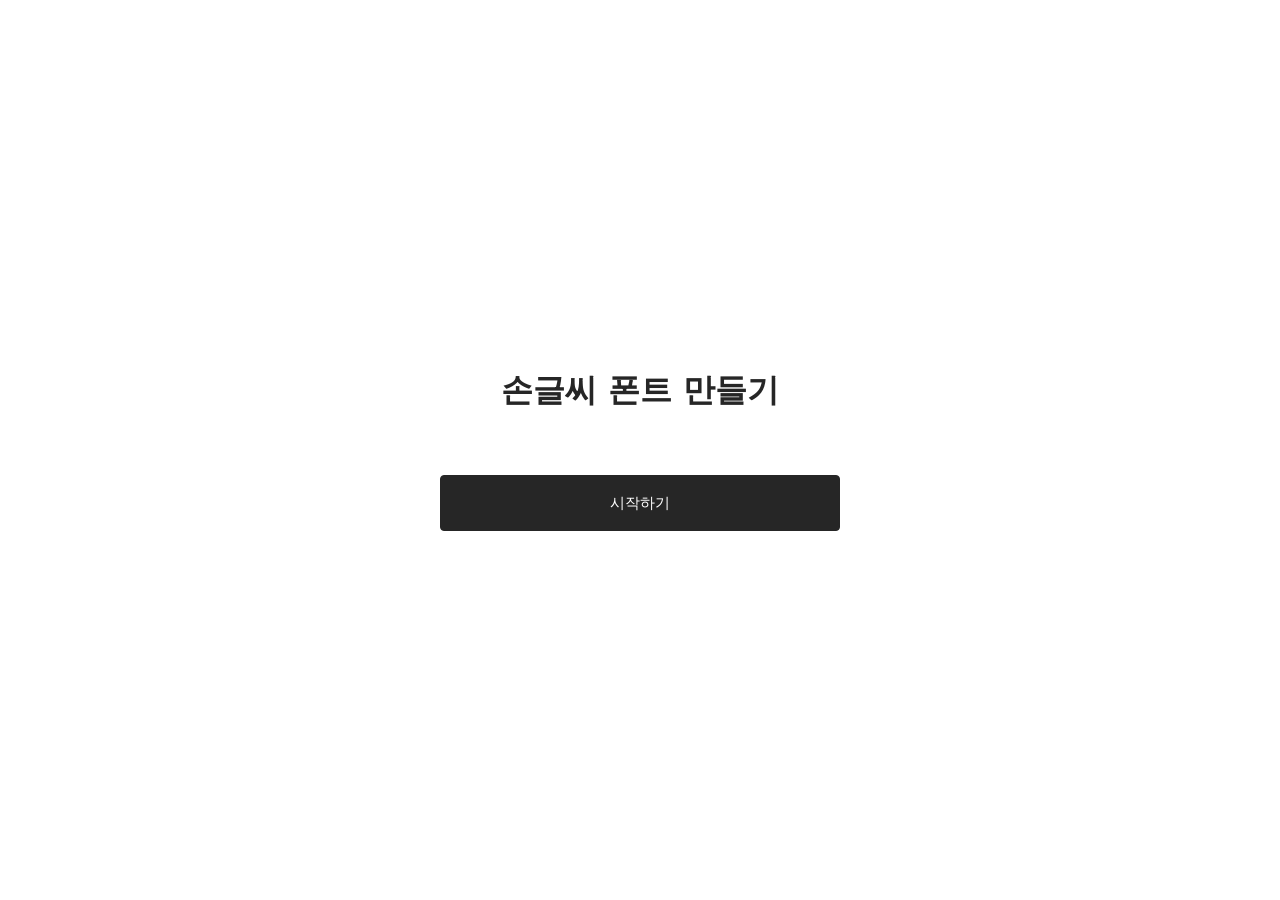
<file: index.html>
<!DOCTYPE html>
<html lang="ko">
<head>
  <meta charset="UTF-8">
  <meta name="viewport" content="width=device-width, initial-scale=1.0">
  <title>손글씨 폰트 만들기 | HANDDIMI</title>
  <link rel="stylesheet" href="./css/reset.css">
  <link rel="stylesheet" href="./css/style.css">
</head>
<body>
  <main class="start-page">
    <h1>손글씨 폰트 만들기</h1>
    <a class="btn btn-primary" href="./file.html">시작하기</a>
  </main>
</body>
</html>
</file>
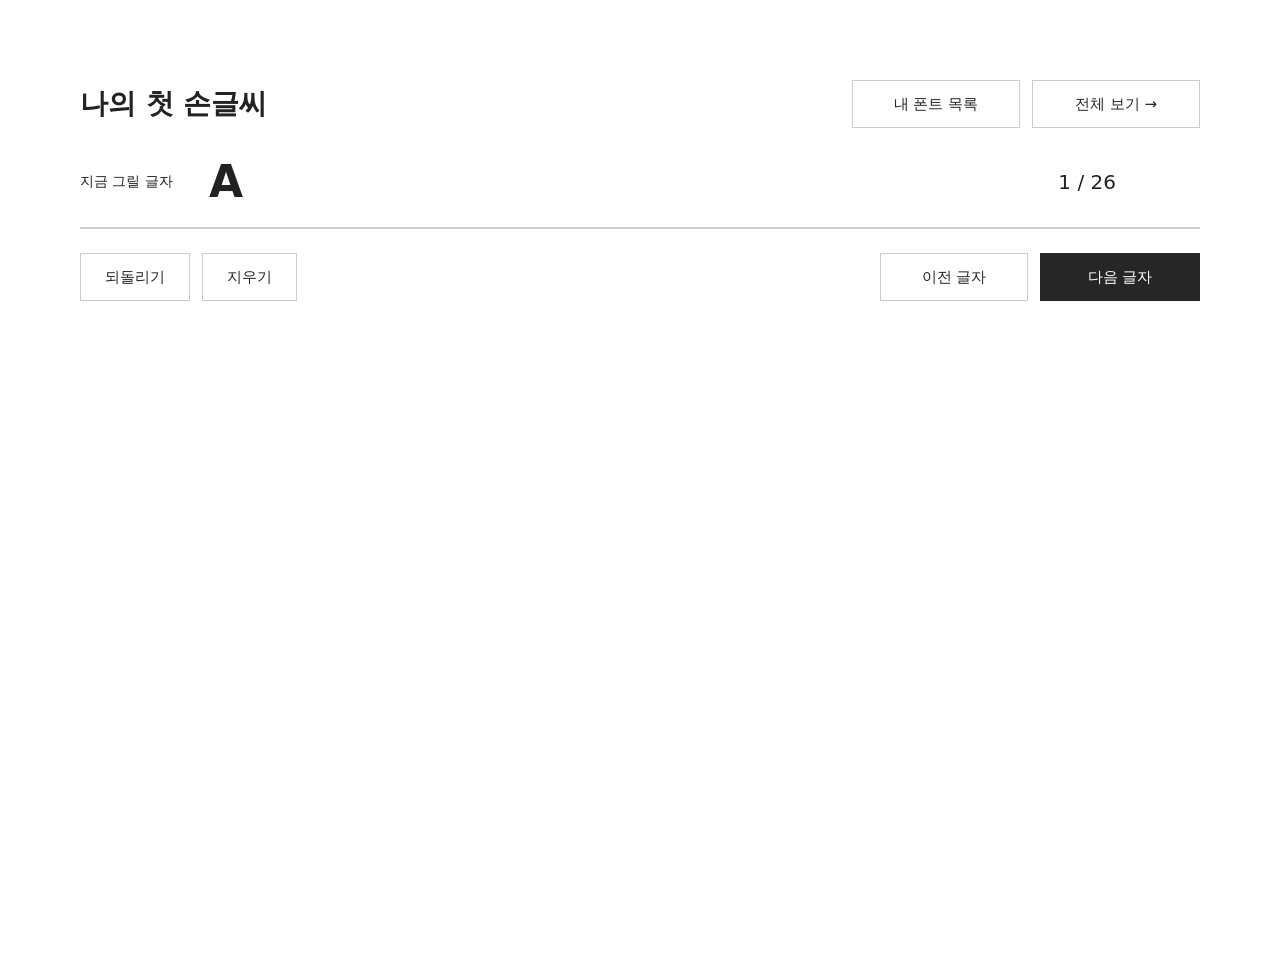
<file: draw.html>
<!DOCTYPE html>
<html lang="ko">
<head>
  <meta charset="UTF-8">
  <meta name="viewport" content="width=device-width, initial-scale=1.0">
  <meta name="referrer" content="same-origin">
  <title>나의 첫 손글씨 | HANDDIMI</title>
  <link rel="stylesheet" href="./css/reset.css">
  <link rel="stylesheet" href="./css/style.css">
</head>
<body>
  <main class="page draw-page">
    <header class="header">
      <h1 class="title">나의 첫 손글씨</h1>
      <div class="header-buttons">
        <button class="btn btn-wide" id="btn-my-fonts">내 폰트 목록</button>
        <button class="btn btn-wide" id="btn-overview">전체 보기 →</button>
      </div>
    </header>

    <section class="info">
      <span class="info-label">지금 그릴 글자</span>
      <span class="current-letter" id="current-letter">A</span>
      <span class="progress" id="progress">1 / 26</span>
    </section>

    <div id="canvas-box"></div>

    <footer class="footer">
      <div class="footer-left">
        <button class="btn" id="btn-undo">되돌리기</button>
        <button class="btn" id="btn-clear">지우기</button>
      </div>
      <div class="footer-right">
        <button class="btn btn-mid" id="btn-prev">이전 글자</button>
        <button class="btn btn-primary" id="btn-next">다음 글자</button>
      </div>
    </footer>
  </main>

  <script type="module" src="./js/draw-page.js"></script>
  <script type="module" src="./js/draw.js"></script>
</body>
</html>
</file>
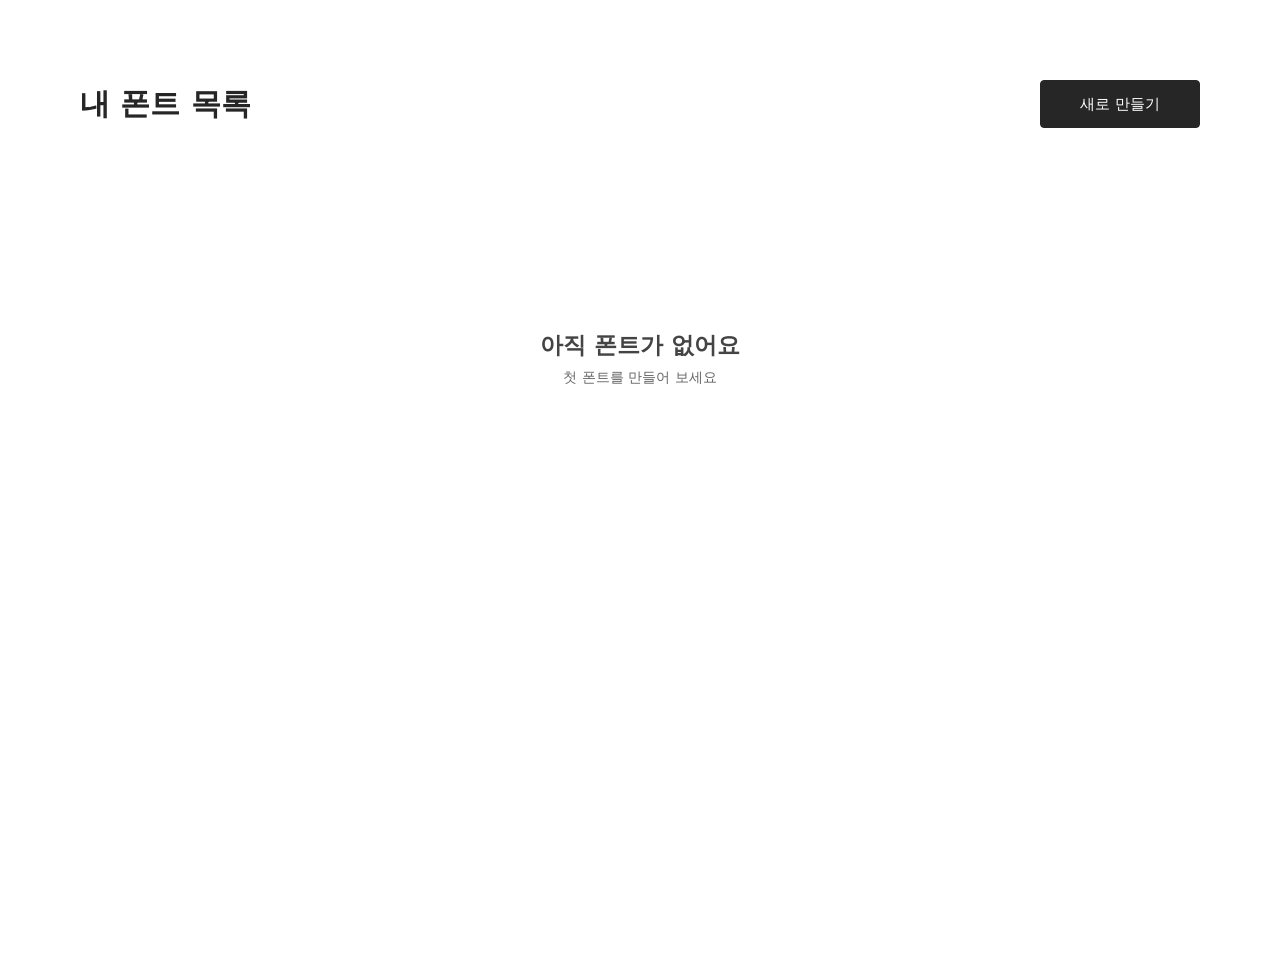
<file: file.html>
<!DOCTYPE html>
<html lang="ko">
<head>
  <meta charset="UTF-8">
  <meta name="viewport" content="width=device-width, initial-scale=1.0">
  <title>내 폰트 목록 | HANDDIMI</title>
  <link rel="stylesheet" href="./css/reset.css">
  <link rel="stylesheet" href="./css/style.css">
</head>
<body>
  <main class="page library-page">
    <header class="header">
      <h1 class="title">내 폰트 목록</h1>
      <button class="btn btn-primary" id="new-font" type="button" disabled>새로 만들기</button>
    </header>
    <p id="library-status" role="status"></p>
    <div class="library-empty" id="empty-library" hidden>
      <h2>아직 폰트가 없어요</h2>
      <p>첫 폰트를 만들어 보세요</p>
    </div>
    <div class="library-table" id="font-library" hidden>
      <table>
        <thead>
          <tr><th scope="col">폰트 이름</th><th scope="col">진행도</th><th scope="col">마지막 수정일</th><th scope="col"><span class="sr-only">작업</span></th></tr>
        </thead>
        <tbody id="font-rows"></tbody>
      </table>
    </div>
  </main>

  <dialog class="dialog" id="new-font-dialog" aria-labelledby="new-font-title">
    <form id="new-font-form">
      <h2 id="new-font-title">새 폰트 만들기</h2>
      <label class="field" for="new-font-name">폰트 이름
        <input id="new-font-name" value="나의 새 손글씨" required maxlength="80" autofocus>
      </label>
      <p id="new-font-status" role="status"></p>
      <div class="button-row">
        <button class="btn" id="cancel-new-font" type="button">취소</button>
        <button class="btn btn-primary" type="submit">그리기 시작하기</button>
      </div>
    </form>
  </dialog>

  <script type="module" src="./js/file-page.js"></script>
</body>
</html>
</file>
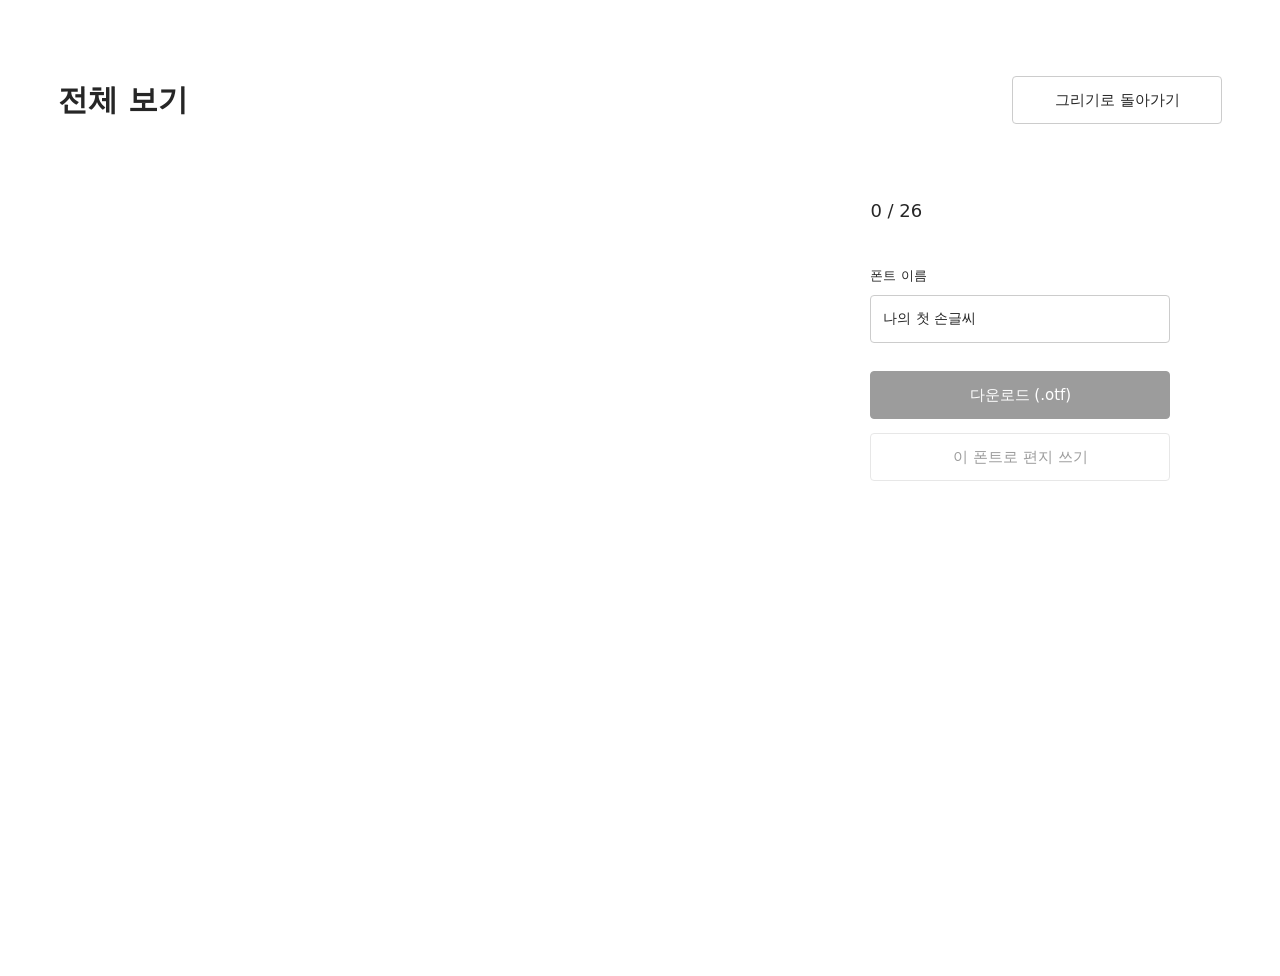
<file: font.html>
<!DOCTYPE html>
<html lang="ko">
<head>
  <meta charset="UTF-8">
  <meta name="viewport" content="width=device-width, initial-scale=1.0">
  <title>전체 보기 | HANDDIMI</title>
  <link rel="stylesheet" href="./css/reset.css">
  <link rel="stylesheet" href="./css/style.css">
</head>
<body>
  <main class="page wide-page">
    <header class="header">
      <h1 class="title">전체 보기</h1>
      <a class="btn btn-return" href="./draw.html">그리기로 돌아가기</a>
    </header>
    <div class="overview-layout">
      <div class="alphabet-grid" id="uppercase-grid" role="list" aria-label="그린 영문 대문자"></div>
      <section class="export-panel" aria-label="폰트 내보내기">
        <p class="font-progress" id="uppercase-count">0 / 26</p>
        <label class="field" for="family-name">폰트 이름
          <input id="family-name" value="나의 첫 손글씨" maxlength="80" required>
        </label>
        <div class="export-actions">
          <button class="btn btn-primary" type="button" id="download-font" disabled>다운로드 (.otf)</button>
          <button class="btn" type="button" id="write-letter" disabled>이 폰트로 편지 쓰기</button>
        </div>
        <p id="font-status" role="status"></p>
      </section>
    </div>
  </main>

  <script type="module" src="./js/font-page.js"></script>
</body>
</html>
</file>
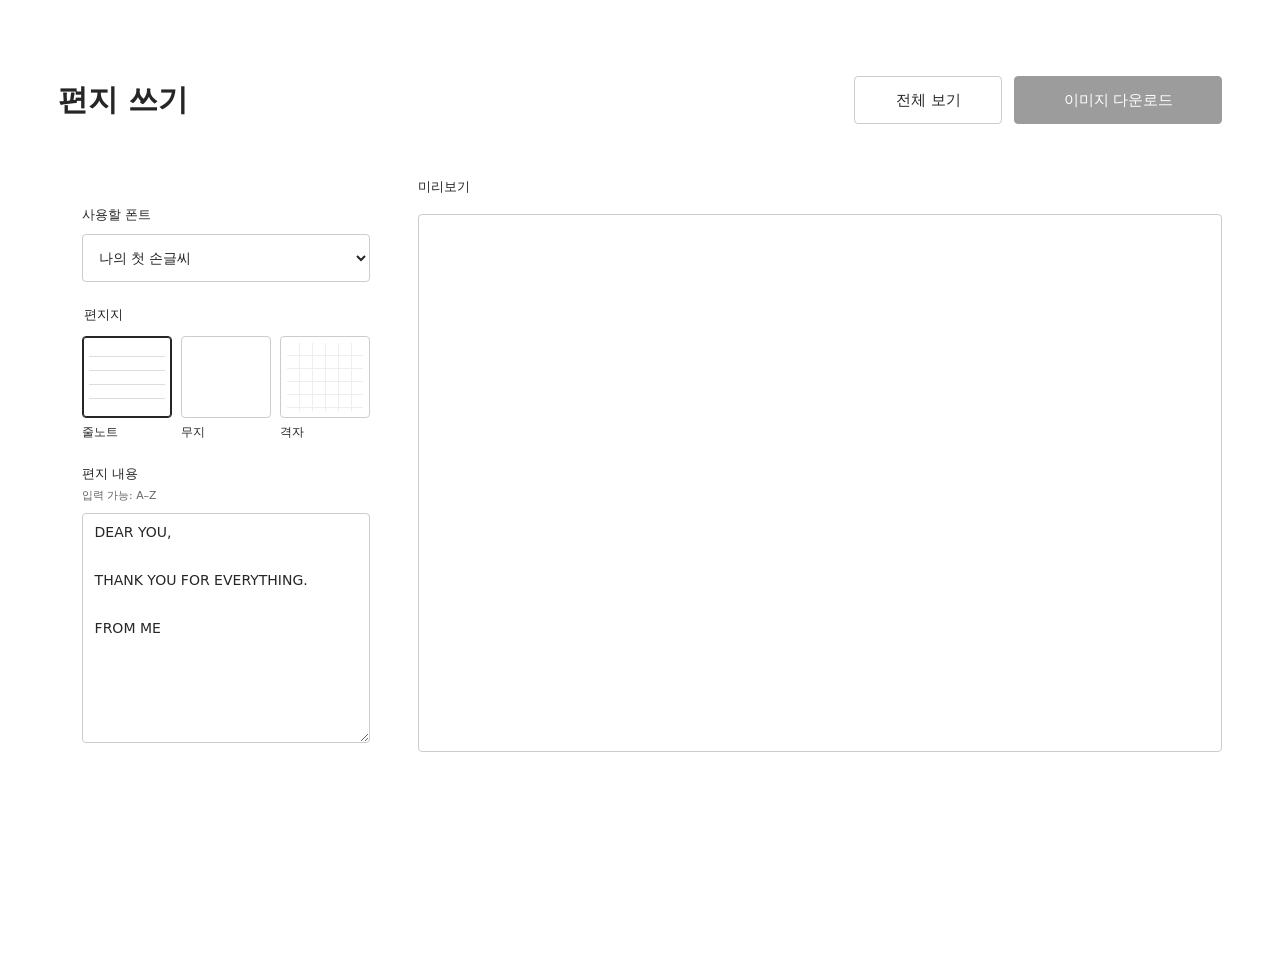
<file: letter.html>
<!DOCTYPE html>
<html lang="ko">
<head>
  <meta charset="UTF-8">
  <meta name="viewport" content="width=device-width, initial-scale=1.0">
  <title>편지 쓰기 | HANDDIMI</title>
  <link rel="stylesheet" href="./css/reset.css">
  <link rel="stylesheet" href="./css/style.css">
  <link rel="stylesheet" href="https://fonts.googleapis.com/css2?family=Caveat&family=Gochi+Hand&family=Indie+Flower&family=Patrick+Hand&display=swap">
</head>
<body>
  <main class="page wide-page">
    <header class="header">
      <h1 class="title">편지 쓰기</h1>
      <div class="header-buttons">
        <a class="btn btn-mid" href="./font.html">전체 보기</a>
        <button class="btn btn-primary btn-download" id="btn-download" type="button" disabled>이미지 다운로드</button>
      </div>
    </header>
    <div class="letter-layout">
      <section class="letter-controls" aria-label="편지 설정">
        <label class="field" for="font-select">사용할 폰트
          <select id="font-select"><option>나의 첫 손글씨</option></select>
        </label>
        <fieldset class="paper-options">
          <legend>편지지</legend>
          <div class="paper-choices" role="radiogroup" aria-label="편지지">
            <button class="paper-option selected" type="button" data-paper="lined" role="radio" aria-checked="true"><span></span>줄노트</button>
            <button class="paper-option" type="button" data-paper="blank" role="radio" aria-checked="false"><span></span>무지</button>
            <button class="paper-option" type="button" data-paper="grid" role="radio" aria-checked="false"><span></span>격자</button>
          </div>
        </fieldset>
        <label class="field" for="letter-text">편지 내용
          <small id="letter-help">입력 가능: A–Z</small>
          <textarea id="letter-text" aria-describedby="letter-help" spellcheck="false">DEAR YOU,


THANK YOU FOR EVERYTHING.


FROM ME</textarea>
        </label>
        <p id="letter-status" role="status"></p>
      </section>
      <figure class="letter-preview">
        <figcaption>미리보기</figcaption>
        <div id="preview"></div>
      </figure>
    </div>
  </main>
  <!-- letter.js 초기화에 필요한 기존 미리보기 요소 -->
  <div hidden>
    <button id="btn-fullview" type="button">편지 전체 보기</button>
    <div id="modal" hidden>
      <button id="modal-close" type="button">닫기</button>
      <img id="modal-img" alt="작성한 편지">
    </div>
  </div>

  <script type="module" src="./js/letter-page.js"></script>
</body>
</html>
</file>
<file: css/style.css>
:root {
  color-scheme: light;
  --ink: #262626;
  --muted: #666;
  --line: #ccc;
  --surface: #fff;
  --radius: 4px;
  font-family: Pretendard, "Noto Sans KR", system-ui, sans-serif;
}

body {
  color: var(--ink);
  background: var(--surface);
  min-height: 100vh;
}

:focus-visible {
  outline: 2px solid #555;
  outline-offset: 3px;
}

.page {
  width: min(1120px, calc(100% - 40px));
  margin: 80px auto;
}

.wide-page {
  width: min(1312px, calc(100% - clamp(40px, 9vw, 128px)));
  margin-top: 76px;
}

.header, .header-buttons, .button-row {
  display: flex;
  align-items: center;
  gap: 12px;
}

.header { justify-content: space-between; }
.title { font-size: 30px; line-height: 1.2; }

.btn {
  display: inline-flex;
  align-items: center;
  justify-content: center;
  min-height: 48px;
  padding: 0 24px;
  border: 1px solid var(--line);
  border-radius: var(--radius);
  background: var(--surface);
  color: var(--ink);
  font-size: 15px;
  cursor: pointer;
}

.btn:hover { background: #f5f5f5; }
.btn:disabled { opacity: 0.45; cursor: default; }
.btn-wide { width: 168px; }
.btn-mid { width: 148px; }
.btn-return { width: 210px; }
.btn-download { width: 208px; }

.btn-primary {
  min-width: 160px;
  border-color: var(--ink);
  background: var(--ink);
  color: #fff;
}

.btn-primary:hover { background: #111; }

.field {
  display: grid;
  gap: 10px;
  font-size: 13px;
}

.field input,
.field select,
.field textarea {
  width: 100%;
  min-width: 0;
  min-height: 48px;
  padding: 10px 12px;
  border: 1px solid var(--line);
  border-radius: var(--radius);
  background: var(--surface);
  font-size: 14px;
}

.field small {
  margin-top: -4px;
  color: var(--muted);
}

[role="status"]:not(:empty) {
  margin-top: 12px;
  font-size: 14px;
}

.sr-only {
  position: absolute;
  width: 1px;
  height: 1px;
  overflow: hidden;
  clip-path: inset(50%);
  white-space: nowrap;
}

.start-page {
  display: grid;
  align-content: center;
  justify-items: center;
  min-height: 100vh;
  gap: 62px;
  padding: 20px;
  text-align: center;
}

.start-page h1 { font-size: 32px; }
.start-page .btn { width: min(400px, 100%); min-height: 56px; }

.library-empty {
  display: grid;
  min-height: 460px;
  place-content: center;
  gap: 8px;
  text-align: center;
  color: #444;
}

.library-empty h2 { font-size: 23px; }
.library-empty p { color: var(--muted); font-size: 14px; }
.library-table { margin-top: 43px; overflow-x: auto; }

.library-table table {
  width: 100%;
  min-width: 540px;
  border-collapse: collapse;
  text-align: left;
}

.library-table :is(th, td) { padding: 18px 20px; }
.library-table th { color: var(--muted); font-size: 13px; font-weight: 400; }
.library-table td { height: 88px; border-bottom: 1px solid #e2e2e2; font-size: 15px; }
.library-table td:first-child { font-size: 17px; font-weight: 500; }
.library-table td:nth-child(3) { color: var(--muted); }
.library-table td:last-child { text-align: right; }

.text-button {
  padding: 6px 0;
  border: 0;
  background: transparent;
  cursor: pointer;
}

.text-button:hover { text-decoration: underline; }

.dialog {
  width: min(520px, calc(100% - 32px));
  padding: 32px;
  border: 0;
  border-radius: 8px;
  color: var(--ink);
}

.dialog::backdrop { background: rgb(0 0 0 / 30%); }
.dialog h2 { margin-bottom: 24px; font-size: 24px; }
.dialog .button-row { justify-content: flex-end; margin-top: 28px; }

.draw-page { color: #222; }
.draw-page .title { font-size: 28px; }
.draw-page .btn { border-radius: 0; }
.draw-page .btn-primary { width: 160px; }

.draw-page .info {
  display: flex;
  align-items: center;
  margin: 28px 0 20px;
}

.info-label { margin-right: 36px; font-size: 14px; }
.current-letter { font-size: 44px; font-weight: 700; }
.progress { margin-left: auto; margin-right: min(7.5%, 84px); font-size: 20px; }

#canvas-box {
  border: 1px solid var(--line);
  line-height: 0;
}

#canvas-box canvas {
  display: block;
  max-width: 100%;
  height: auto !important;
  cursor: crosshair;
}

.draw-page .footer {
  display: flex;
  justify-content: space-between;
  gap: 12px;
  margin-top: 24px;
}

.footer-left, .footer-right { display: flex; gap: 12px; }

.overview-layout {
  display: grid;
  grid-template-columns: minmax(0, 928px) minmax(220px, 352px);
  gap: 32px;
  margin-top: 76px;
}

.alphabet-grid {
  display: grid;
  grid-template-columns: repeat(7, minmax(0, 1fr));
  gap: 14px;
}

.letter-cell {
  position: relative;
  display: grid;
  place-items: center;
  aspect-ratio: 120 / 108;
  border: 1px solid var(--line);
  border-radius: var(--radius);
  padding: 8px 10px;
  color: var(--muted);
  font-size: 10px;
  align-content: start;
  justify-content: start;
}

.letter-cell canvas {
  position: absolute;
  inset: 18% 15% 12%;
  margin: auto;
  max-width: 70%;
  max-height: 70%;
  object-fit: contain;
  mix-blend-mode: multiply;
}

.export-panel { max-width: 300px; }
.font-progress { margin-bottom: 46px; font-size: 18px; }
.export-actions { display: grid; gap: 14px; margin-top: 28px; }

.letter-layout {
  display: grid;
  grid-template-columns: minmax(230px, 336px) minmax(0, 952px);
  gap: 24px;
  margin-top: 54px;
}

.letter-controls { padding: 28px 24px 0; }
.letter-controls > * + * { margin-top: 24px; }
.letter-controls textarea { min-height: 230px; resize: vertical; }
.letter-preview figcaption { margin-bottom: 18px; font-size: 13px; }

#preview {
  overflow: hidden;
  border: 1px solid var(--line);
  border-radius: var(--radius);
  min-height: min(42vw, 600px);
}

#preview canvas {
  display: block;
  max-width: 100%;
  height: auto !important;
}

.paper-options { margin-inline: 0; padding: 0; border: 0; min-width: 0; }
.paper-options legend { margin-bottom: 12px; font-size: 13px; }
.paper-choices { display: grid; grid-template-columns: repeat(3, minmax(0, 1fr)); gap: 9px; }

.paper-option {
  display: grid;
  gap: 6px;
  padding: 0;
  border: 0;
  background: transparent;
  text-align: left;
  font-size: 12px;
  cursor: pointer;
}

.paper-option span {
  aspect-ratio: 90 / 82;
  border: 1px solid var(--line);
  border-radius: var(--radius);
  background-origin: content-box;
  background-clip: content-box;
  padding: 6px;
}

.paper-option.selected span { box-shadow: inset 0 0 0 1px var(--ink); border-color: var(--ink); }
.paper-option[data-paper="lined"] span { background-image: repeating-linear-gradient(transparent 0 13px, #ddd 13px 14px); }
.paper-option[data-paper="grid"] span {
  background-image: repeating-linear-gradient(transparent 0 12px, #eee 12px 13px),
    repeating-linear-gradient(90deg, transparent 0 12px, #eee 12px 13px);
}

.modal {
  position: fixed;
  z-index: 1;
  inset: 0;
  overflow: auto;
  background: rgb(0 0 0 / 50%);
  padding: 24px;
}

.modal-content { display: grid; justify-items: end; gap: 12px; max-width: 952px; margin: auto; }
.modal-content img { display: block; width: 100%; background: var(--surface); }

@media (max-width: 760px) {
  .page { margin-top: 36px; }
  .header, .header-buttons, .draw-page .footer, .footer-left, .footer-right { flex-wrap: wrap; }
  .overview-layout, .letter-layout { grid-template-columns: 1fr; margin-top: 40px; }
  .alphabet-grid { gap: 8px; }
  .letter-controls { padding: 0; }
  .export-panel { max-width: none; }
  .font-progress { margin-bottom: 24px; }
}

@media (max-width: 420px) {
  .alphabet-grid { grid-template-columns: repeat(5, minmax(0, 1fr)); }
  .btn { padding-inline: 14px; }
  .dialog { padding: 20px; }
}
</file>
